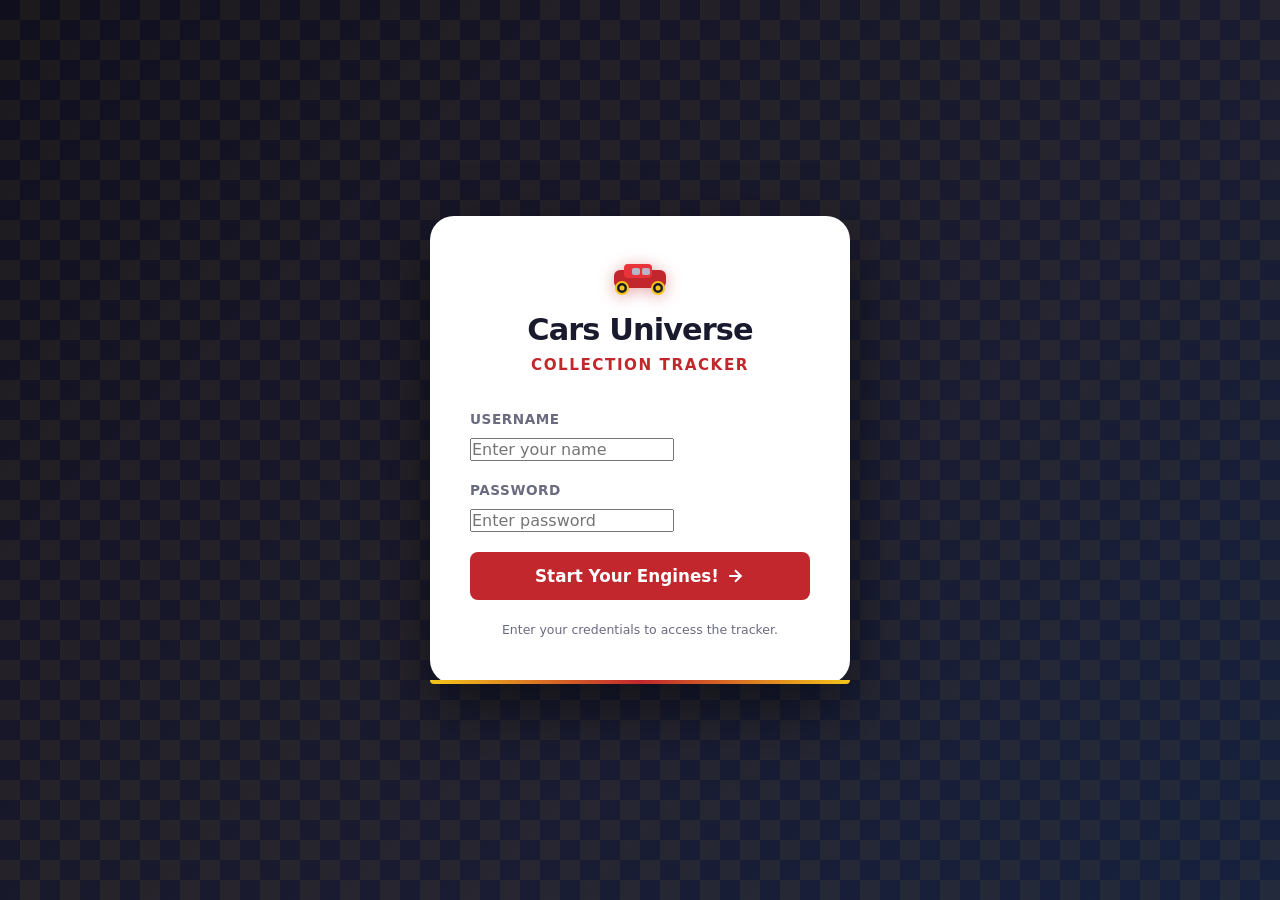
<file: index.html>
<!DOCTYPE html>
<html lang="en">
<head>
  <meta charset="UTF-8" />
  <meta name="viewport" content="width=device-width, initial-scale=1.0" />
  <title>Cars Universe Tracker</title>
  <link rel="icon" type="image/svg+xml" href="favicon.svg" />
  <link rel="stylesheet" href="css/styles.css" />
</head>
<body class="login-page">
  <div class="login-bg">
    <div class="checkerboard"></div>
  </div>

  <main class="login-container">
    <div class="login-card">
      <div class="login-logo">
        <svg width="60" height="36" viewBox="0 0 60 36" fill="none" xmlns="http://www.w3.org/2000/svg">
          <rect x="4" y="10" width="52" height="18" rx="6" fill="#c1272d"/>
          <rect x="14" y="4" width="28" height="14" rx="4" fill="#e8333a"/>
          <circle cx="12" cy="28" r="6" fill="#1a1a2e" stroke="#f5c518" stroke-width="2"/>
          <circle cx="48" cy="28" r="6" fill="#1a1a2e" stroke="#f5c518" stroke-width="2"/>
          <circle cx="12" cy="28" r="2.5" fill="#f5c518"/>
          <circle cx="48" cy="28" r="2.5" fill="#f5c518"/>
          <rect x="22" y="8" width="8" height="7" rx="2" fill="#a8d8ea" opacity="0.8"/>
          <rect x="32" y="8" width="8" height="7" rx="2" fill="#a8d8ea" opacity="0.8"/>
        </svg>
      </div>
      <h1 class="login-title">Cars Universe</h1>
      <p class="login-subtitle">Collection Tracker</p>

      <form class="login-form" id="loginForm">
        <div class="form-group">
          <label for="username">Username</label>
          <input type="text" id="username" name="username" placeholder="Enter your name" autocomplete="username" required />
        </div>
        <div class="form-group">
          <label for="password">Password</label>
          <input type="password" id="password" name="password" placeholder="Enter password" autocomplete="current-password" required />
        </div>
        <div class="login-error" id="loginError" hidden>Please enter a username and password.</div>
        <button type="submit" class="btn btn-primary btn-full btn-lg">
          <span>Start Your Engines!</span>
          <svg width="20" height="20" viewBox="0 0 24 24" fill="none" stroke="currentColor" stroke-width="2.5">
            <path d="M5 12h14M12 5l7 7-7 7"/>
          </svg>
        </button>
      </form>

      <p class="login-hint">Enter your credentials to access the tracker.</p>
    </div>
  </main>

  <script src="js/auth.js" type="module"></script>
</body>
</html>
</file>
<file: css/styles.css>
/* ============================================================
   CSS CUSTOM PROPERTIES
   ============================================================ */
:root {
  --color-primary: #c1272d;
  --color-primary-dark: #8b1a1a;
  --color-primary-light: #e8333a;
  --color-secondary: #1a1a2e;
  --color-secondary-mid: #2d2d44;
  --color-accent: #f5c518;
  --color-accent-dark: #d4a80a;
  --color-surface: #ffffff;
  --color-surface-alt: #f7f7f9;
  --color-border: #e2e2e8;
  --color-text: #1a1a2e;
  --color-text-muted: #6b6b80;
  --color-text-light: #f0f0f5;
  --color-success: #27ae60;
  --color-success-bg: #eafaf1;
  --color-danger: #e74c3c;
  --color-danger-bg: #fdf2f2;

  --font-base: 'Segoe UI', system-ui, -apple-system, sans-serif;
  --radius-sm: 4px;
  --radius-md: 8px;
  --radius-lg: 16px;
  --radius-xl: 24px;
  --shadow-sm: 0 1px 3px rgba(0,0,0,0.12);
  --shadow-md: 0 4px 12px rgba(0,0,0,0.15);
  --shadow-lg: 0 8px 24px rgba(0,0,0,0.18);
  --shadow-hover: 0 6px 20px rgba(193,39,45,0.25);
  --transition: 0.2s ease;
  --navbar-h: 64px;
}

/* ============================================================
   RESET & BASE
   ============================================================ */
*, *::before, *::after { box-sizing: border-box; margin: 0; padding: 0; }

html { scroll-behavior: smooth; }

body {
  font-family: var(--font-base);
  color: var(--color-text);
  background: var(--color-surface-alt);
  min-height: 100vh;
  line-height: 1.6;
  -webkit-font-smoothing: antialiased;
}

a { color: var(--color-primary); text-decoration: none; }
a:hover { text-decoration: underline; }

img { max-width: 100%; display: block; }

ul, ol { list-style: none; }

button { cursor: pointer; font-family: var(--font-base); }

input, textarea, select {
  font-family: var(--font-base);
  font-size: 1rem;
}

/* ============================================================
   TYPOGRAPHY
   ============================================================ */
h1 { font-size: clamp(1.6rem, 4vw, 2.2rem); font-weight: 800; line-height: 1.2; }
h2 { font-size: clamp(1.3rem, 3vw, 1.7rem); font-weight: 700; line-height: 1.3; }
h3 { font-size: 1.1rem; font-weight: 600; }
h4 { font-size: 0.95rem; font-weight: 600; }

/* ============================================================
   BUTTONS
   ============================================================ */
.btn {
  display: inline-flex;
  align-items: center;
  gap: 6px;
  padding: 8px 18px;
  border: none;
  border-radius: var(--radius-md);
  font-size: 0.9rem;
  font-weight: 600;
  transition: background var(--transition), transform var(--transition), box-shadow var(--transition);
  white-space: nowrap;
}
.btn:hover { transform: translateY(-1px); }
.btn:active { transform: translateY(0); }

.btn-primary {
  background: var(--color-primary);
  color: #fff;
}
.btn-primary:hover { background: var(--color-primary-dark); box-shadow: var(--shadow-hover); }

.btn-secondary {
  background: var(--color-secondary);
  color: var(--color-text-light);
}
.btn-secondary:hover { background: var(--color-secondary-mid); }

.btn-accent {
  background: var(--color-accent);
  color: var(--color-secondary);
}
.btn-accent:hover { background: var(--color-accent-dark); }

.btn-ghost {
  background: transparent;
  color: var(--color-primary);
  border: 1.5px solid var(--color-primary);
}
.btn-ghost:hover { background: var(--color-primary); color: #fff; }

.btn-danger {
  background: var(--color-danger);
  color: #fff;
}
.btn-danger:hover { background: #c0392b; }

.btn-sm { padding: 5px 12px; font-size: 0.8rem; }
.btn-lg { padding: 14px 28px; font-size: 1.05rem; }
.btn-full { width: 100%; justify-content: center; }

.btn-icon {
  width: 32px; height: 32px;
  padding: 0;
  border-radius: 50%;
  display: inline-flex;
  align-items: center;
  justify-content: center;
  font-size: 1rem;
  font-weight: 700;
  border: none;
  transition: background var(--transition), transform var(--transition);
}
.btn-icon:hover { transform: scale(1.1); }
.btn-icon-add { background: var(--color-success); color: #fff; }
.btn-icon-add:hover { background: #219a52; }
.btn-icon-sub { background: var(--color-danger); color: #fff; }
.btn-icon-sub:hover { background: #c0392b; }

/* ============================================================
   FORM CONTROLS
   ============================================================ */
.form-group { margin-bottom: 18px; }
.form-group label {
  display: block;
  font-size: 0.85rem;
  font-weight: 600;
  color: var(--color-text-muted);
  margin-bottom: 6px;
  text-transform: uppercase;
  letter-spacing: 0.04em;
}
.form-control {
  width: 100%;
  padding: 10px 14px;
  border: 1.5px solid var(--color-border);
  border-radius: var(--radius-md);
  font-size: 0.95rem;
  color: var(--color-text);
  background: var(--color-surface);
  transition: border-color var(--transition), box-shadow var(--transition);
  outline: none;
}
.form-control:focus {
  border-color: var(--color-primary);
  box-shadow: 0 0 0 3px rgba(193,39,45,0.12);
}
textarea.form-control { resize: vertical; min-height: 100px; }
.form-control::placeholder { color: #aaa; }

.form-hint {
  font-size: 0.78rem;
  color: var(--color-text-muted);
  margin-top: 4px;
}

.checkbox-group { display: flex; flex-wrap: wrap; gap: 10px; }
.checkbox-label {
  display: flex;
  align-items: center;
  gap: 6px;
  font-size: 0.9rem;
  font-weight: 500;
  cursor: pointer;
  padding: 6px 14px;
  border: 1.5px solid var(--color-border);
  border-radius: 20px;
  transition: all var(--transition);
}
.checkbox-label:has(input:checked) {
  background: var(--color-primary);
  color: #fff;
  border-color: var(--color-primary);
}
.checkbox-label input { display: none; }

.color-input-row {
  display: flex;
  align-items: center;
  gap: 12px;
}
input[type="color"] {
  width: 48px; height: 40px;
  border: 1.5px solid var(--color-border);
  border-radius: var(--radius-md);
  padding: 2px;
  cursor: pointer;
  background: var(--color-surface);
}

/* ============================================================
   LOGIN PAGE
   ============================================================ */
.login-page { background: var(--color-secondary); overflow: hidden; }

.login-bg {
  position: fixed;
  inset: 0;
  background: linear-gradient(135deg, #0f0f1e 0%, #1a1a2e 50%, #16213e 100%);
  z-index: 0;
}

.checkerboard {
  position: absolute;
  inset: 0;
  background-image:
    repeating-conic-gradient(rgba(245,197,24,0.06) 0% 25%, transparent 0% 50%);
  background-size: 40px 40px;
  animation: slideCheck 20s linear infinite;
}

@keyframes slideCheck {
  from { background-position: 0 0; }
  to   { background-position: 80px 80px; }
}

.login-container {
  position: relative;
  z-index: 1;
  min-height: 100vh;
  display: flex;
  align-items: center;
  justify-content: center;
  padding: 20px;
}

.login-card {
  background: var(--color-surface);
  border-radius: var(--radius-xl);
  padding: 44px 40px;
  width: 100%;
  max-width: 420px;
  box-shadow: 0 24px 64px rgba(0,0,0,0.5);
  text-align: center;
  animation: fadeUp 0.5s ease;
}

@keyframes fadeUp {
  from { opacity: 0; transform: translateY(24px); }
  to   { opacity: 1; transform: translateY(0); }
}

.login-logo {
  display: flex;
  justify-content: center;
  margin-bottom: 16px;
}
.login-logo svg { filter: drop-shadow(0 2px 8px rgba(193,39,45,0.4)); }

.login-title {
  color: var(--color-secondary);
  font-size: 1.9rem;
  letter-spacing: -0.03em;
  margin-bottom: 4px;
}

.login-subtitle {
  color: var(--color-primary);
  font-size: 0.95rem;
  font-weight: 700;
  text-transform: uppercase;
  letter-spacing: 0.1em;
  margin-bottom: 32px;
}

.login-form { text-align: left; }

.login-form .form-group label {
  color: var(--color-text-muted);
}

.login-error {
  background: var(--color-danger-bg);
  color: var(--color-danger);
  border-radius: var(--radius-md);
  padding: 10px 14px;
  font-size: 0.87rem;
  font-weight: 500;
  margin-bottom: 14px;
}

.login-hint {
  margin-top: 20px;
  font-size: 0.78rem;
  color: var(--color-text-muted);
}

/* Speed line accent under login card */
.login-card::after {
  content: '';
  display: block;
  height: 4px;
  background: linear-gradient(90deg, var(--color-accent), var(--color-primary), var(--color-accent));
  border-radius: 0 0 var(--radius-xl) var(--radius-xl);
  position: absolute;
  bottom: 0; left: 0; right: 0;
}
.login-card { position: relative; }

/* ============================================================
   NAVBAR
   ============================================================ */
.navbar {
  position: fixed;
  top: 0; left: 0; right: 0;
  height: var(--navbar-h);
  background: var(--color-secondary);
  border-bottom: 3px solid var(--color-accent);
  display: flex;
  align-items: center;
  padding: 0 24px;
  z-index: 100;
  gap: 24px;
}

.navbar-brand {
  display: flex;
  align-items: center;
  gap: 10px;
  color: var(--color-text-light);
  font-size: 1.05rem;
  font-weight: 800;
  letter-spacing: -0.02em;
  white-space: nowrap;
  text-decoration: none;
}
.navbar-brand:hover { text-decoration: none; color: var(--color-accent); }
.navbar-brand svg { flex-shrink: 0; }

.navbar-nav {
  display: flex;
  align-items: center;
  gap: 4px;
  flex: 1;
}

.nav-link {
  padding: 6px 14px;
  border-radius: var(--radius-md);
  color: rgba(240,240,245,0.7);
  font-size: 0.88rem;
  font-weight: 600;
  transition: all var(--transition);
  text-decoration: none;
  white-space: nowrap;
}
.nav-link:hover { color: var(--color-text-light); background: rgba(255,255,255,0.08); text-decoration: none; }
.nav-link.active { color: var(--color-accent); background: rgba(245,197,24,0.12); }

.navbar-actions {
  display: flex;
  align-items: center;
  gap: 8px;
  margin-left: auto;
}

.navbar-user {
  color: rgba(240,240,245,0.6);
  font-size: 0.82rem;
  font-weight: 500;
}

.hamburger {
  display: none;
  background: none;
  border: none;
  color: var(--color-text-light);
  padding: 8px;
  border-radius: var(--radius-sm);
  margin-left: auto;
}

/* ============================================================
   APP LAYOUT
   ============================================================ */
.app-body {
  padding-top: var(--navbar-h);
  min-height: 100vh;
  background: url('https://mfiles.alphacoders.com/101/thumb-350-1013663.png') center/cover no-repeat fixed;
  background-color: var(--color-secondary);
}
.app-body::before {
  content: '';
  position: fixed;
  inset: 0;
  top: var(--navbar-h);
  background: linear-gradient(
    180deg,
    rgba(26, 26, 46, 0.62) 0%,
    rgba(26, 26, 46, 0.80) 100%
  );
  pointer-events: none;
  z-index: 0;
}
.app-body > * {
  position: relative;
  z-index: 1;
}

.page {
  max-width: 1200px;
  margin: 0 auto;
  padding: 32px 24px;
}

.page-header {
  margin-bottom: 28px;
}
.page-header h2 {
  color: var(--color-text-light);
}
.page-header p {
  color: rgba(240,240,245,0.7);
  margin-top: 4px;
  font-size: 0.95rem;
}

/* ============================================================
   SECTION DIVIDER / STRIPE
   ============================================================ */
.stripe-header {
  background: rgba(26, 26, 46, 0.6);
  backdrop-filter: blur(8px);
  -webkit-backdrop-filter: blur(8px);
  color: var(--color-text-light);
  padding: 28px 24px;
  border-radius: var(--radius-lg);
  margin-bottom: 28px;
  position: relative;
  overflow: hidden;
  border: 1px solid rgba(245, 197, 24, 0.15);
}
.stripe-header::before {
  content: '';
  position: absolute;
  top: 0; bottom: 0; left: -10px;
  width: 200%;
  background: repeating-linear-gradient(
    -45deg,
    transparent 0px, transparent 10px,
    rgba(245,197,24,0.05) 10px, rgba(245,197,24,0.05) 20px
  );
}
.stripe-header h2 { position: relative; z-index: 1; }
.stripe-header p { position: relative; z-index: 1; color: rgba(240,240,245,0.7); margin-top: 4px; font-size: 0.9rem; }

/* ============================================================
   DASHBOARD
   ============================================================ */
.stats-grid {
  display: grid;
  grid-template-columns: repeat(auto-fit, minmax(160px, 1fr));
  gap: 16px;
  margin-bottom: 32px;
}

.stat-card {
  background: rgba(255, 255, 255, 0.92);
  backdrop-filter: blur(6px);
  -webkit-backdrop-filter: blur(6px);
  border-radius: var(--radius-lg);
  padding: 24px 20px;
  text-align: center;
  box-shadow: var(--shadow-sm);
  border: 1.5px solid rgba(255, 255, 255, 0.3);
  transition: transform var(--transition), box-shadow var(--transition);
}
.stat-card:hover { transform: translateY(-2px); box-shadow: var(--shadow-md); }
.stat-card-value {
  font-size: 2.2rem;
  font-weight: 800;
  color: var(--color-primary);
  line-height: 1;
  margin-bottom: 6px;
}
.stat-card-label {
  font-size: 0.8rem;
  font-weight: 600;
  color: var(--color-text-muted);
  text-transform: uppercase;
  letter-spacing: 0.06em;
}

.progress-section {
  background: rgba(255, 255, 255, 0.92);
  backdrop-filter: blur(6px);
  -webkit-backdrop-filter: blur(6px);
  border-radius: var(--radius-lg);
  padding: 24px;
  box-shadow: var(--shadow-sm);
  border: 1.5px solid rgba(255, 255, 255, 0.3);
  margin-bottom: 32px;
}
.progress-label {
  display: flex;
  justify-content: space-between;
  font-size: 0.88rem;
  font-weight: 600;
  color: var(--color-text-muted);
  margin-bottom: 10px;
}
.progress-bar-bg {
  background: var(--color-border);
  border-radius: 99px;
  height: 12px;
  overflow: hidden;
}
.progress-bar-fill {
  height: 100%;
  background: linear-gradient(90deg, var(--color-primary), var(--color-accent));
  border-radius: 99px;
  transition: width 0.6s ease;
}

.quick-links {
  display: flex;
  gap: 12px;
  flex-wrap: wrap;
}
.compress-status {
  margin-top: 16px;
  padding: 12px 16px;
  background: rgba(26, 26, 46, 0.6);
  border-radius: var(--radius-md);
  color: var(--color-text-light);
  font-size: 0.82rem;
  word-break: break-all;
}

/* ============================================================
   SEARCH BAR
   ============================================================ */
.search-bar-row {
  display: flex;
  gap: 12px;
  align-items: flex-start;
  flex-wrap: wrap;
  margin-bottom: 24px;
}

.search-input-wrap {
  position: relative;
  flex: 1;
  min-width: 220px;
}
.search-input-wrap svg {
  position: absolute;
  left: 12px;
  top: 50%;
  transform: translateY(-50%);
  color: rgba(240,240,245,0.5);
  pointer-events: none;
}
.search-input {
  width: 100%;
  padding: 10px 14px 10px 40px;
  border: 1.5px solid rgba(255,255,255,0.2);
  border-radius: var(--radius-md);
  font-size: 0.95rem;
  background: rgba(26, 26, 46, 0.6);
  backdrop-filter: blur(6px);
  -webkit-backdrop-filter: blur(6px);
  transition: border-color var(--transition), box-shadow var(--transition);
  outline: none;
  color: var(--color-text-light);
}
.search-input:focus {
  border-color: var(--color-primary);
  box-shadow: 0 0 0 3px rgba(193,39,45,0.1);
}
.search-input::placeholder { color: #aaa; }

.filter-chips {
  display: flex;
  gap: 6px;
  flex-wrap: wrap;
  align-items: center;
}
.filter-chip {
  padding: 6px 14px;
  border-radius: 20px;
  border: 1.5px solid rgba(255,255,255,0.25);
  color: var(--color-text-light);
  background: var(--color-surface);
  font-size: 0.82rem;
  font-weight: 600;
  color: var(--color-text-muted);
  cursor: pointer;
  transition: all var(--transition);
}
.filter-chip:hover { border-color: var(--color-primary); color: var(--color-primary); }
.filter-chip.active { background: var(--color-primary); color: #fff; border-color: var(--color-primary); }

.results-count {
  font-size: 0.83rem;
  color: rgba(240,240,245,0.6);
  font-weight: 500;
  margin-bottom: 16px;
}

/* ============================================================
   CAR CARDS GRID
   ============================================================ */
.cars-grid {
  display: grid;
  grid-template-columns: repeat(auto-fill, minmax(130px, 1fr));
  gap: 10px;
}

.car-card {
  background: var(--color-surface);
  border-radius: var(--radius-lg);
  border: 1.5px solid var(--color-border);
  overflow: hidden;
  box-shadow: var(--shadow-sm);
  transition: transform var(--transition), box-shadow var(--transition);
  display: flex;
  flex-direction: column;
}
.car-card:hover {
  transform: translateY(-4px);
  box-shadow: var(--shadow-hover);
}

.car-card-image {
  position: relative;
  background: var(--color-surface-alt);
  height: 90px;
  display: flex;
  align-items: center;
  justify-content: center;
  cursor: pointer;
  overflow: hidden;
}
.car-card-image img {
  width: 100%;
  height: 100%;
  object-fit: contain;
  padding: 6px;
  transition: transform var(--transition);
}
.car-card-image:hover img { transform: scale(1.05); }

.car-card-number {
  position: absolute;
  top: 6px;
  left: 6px;
  background: var(--color-secondary);
  color: var(--color-accent);
  font-size: 0.62rem;
  font-weight: 800;
  padding: 2px 6px;
  border-radius: 12px;
  letter-spacing: 0.04em;
}

.car-card-body {
  padding: 10px 10px 6px;
  flex: 1;
  cursor: pointer;
}
.car-card-name {
  font-size: 0.82rem;
  font-weight: 700;
  color: var(--color-text);
  margin-bottom: 2px;
  line-height: 1.25;
}
.car-card-sponsor {
  font-size: 0.68rem;
  color: var(--color-text-muted);
  margin-bottom: 6px;
}

.movie-tags {
  display: flex;
  flex-wrap: wrap;
  gap: 4px;
  margin-top: 4px;
}
.movie-tag {
  padding: 1px 6px;
  border-radius: 10px;
  font-size: 0.6rem;
  font-weight: 700;
  letter-spacing: 0.03em;
}
.movie-tag-1 { background: #fff0e6; color: #c45c00; }
.movie-tag-2 { background: #e6f0ff; color: #0055c4; }
.movie-tag-3 { background: #f0ffe6; color: #2a8000; }
.movie-tag-4 { background: #fff0e6; color: #c45500; }

.car-card-tracker {
  padding: 5px 8px 6px;
  border-top: 1px solid var(--color-border);
  display: flex;
  align-items: center;
  gap: 8px;
}
.tracker-inline {
  font-size: 0.68rem;
  font-weight: 700;
  color: var(--color-text-muted);
  text-transform: uppercase;
  letter-spacing: 0.03em;
}
.tracker-inline.has-items { color: var(--color-primary); font-weight: 800; }

/* CSS car silhouette fallback */
.car-silhouette {
  width: 120px;
  height: 64px;
  position: relative;
}
.car-silhouette .car-body {
  position: absolute;
  top: 8px;
  left: 0;
  right: 0;
  height: 36px;
  border-radius: 8px 8px 4px 4px;
  background: var(--car-color, #c1272d);
}
.car-silhouette .car-cabin {
  position: absolute;
  top: 0;
  left: 22px;
  right: 22px;
  height: 22px;
  border-radius: 6px 6px 0 0;
  background: color-mix(in srgb, var(--car-color, #c1272d) 80%, #000);
}
.car-silhouette .car-window {
  position: absolute;
  top: 3px;
  left: 26px;
  right: 26px;
  height: 14px;
  border-radius: 4px 4px 0 0;
  background: rgba(168,216,234,0.7);
}
.car-silhouette .car-wheel {
  position: absolute;
  bottom: 0;
  width: 26px;
  height: 26px;
  border-radius: 50%;
  background: var(--color-secondary);
  border: 3px solid var(--color-accent);
  display: flex;
  align-items: center;
  justify-content: center;
}
.car-silhouette .car-wheel::after {
  content: '';
  width: 8px;
  height: 8px;
  border-radius: 50%;
  background: var(--color-accent);
}
.car-silhouette .wheel-front { right: 10px; }
.car-silhouette .wheel-rear  { left: 10px; }
.car-silhouette .car-number {
  position: absolute;
  top: 14px;
  left: 50%;
  transform: translateX(-50%);
  color: #fff;
  font-size: 0.75rem;
  font-weight: 900;
  text-shadow: 0 1px 2px rgba(0,0,0,0.5);
  white-space: nowrap;
}

/* ============================================================
   BIO PAGE
   ============================================================ */
.bio-page { max-width: 900px; margin: 0 auto; padding: 32px 24px; }

.bio-header {
  display: grid;
  grid-template-columns: 260px 1fr;
  gap: 32px;
  margin-bottom: 36px;
  align-items: start;
}

.bio-image-wrap {
  background: var(--color-surface);
  border-radius: var(--radius-lg);
  border: 1.5px solid var(--color-border);
  overflow: hidden;
  aspect-ratio: 4/3;
  display: flex;
  align-items: center;
  justify-content: center;
  box-shadow: var(--shadow-md);
}
.bio-image-wrap img {
  width: 100%;
  height: 100%;
  object-fit: contain;
  padding: 12px;
}

.bio-meta {}
.bio-number-badge {
  display: inline-block;
  background: var(--color-secondary);
  color: var(--color-accent);
  font-size: 0.75rem;
  font-weight: 800;
  padding: 4px 12px;
  border-radius: 12px;
  letter-spacing: 0.06em;
  margin-bottom: 10px;
}
.bio-name {
  font-size: clamp(1.5rem, 4vw, 2rem);
  font-weight: 800;
  color: var(--color-text-light);
  margin-bottom: 4px;
}
.bio-sponsor {
  color: var(--color-text-muted);
  font-size: 0.95rem;
  margin-bottom: 14px;
}
.bio-movies { margin-bottom: 20px; }
.bio-movies-select {
  display: flex;
  gap: 6px;
  flex-wrap: wrap;
  margin-bottom: 20px;
}
.movie-chip {
  padding: 4px 10px;
  border-radius: 99px;
  font-size: 0.7rem;
  font-weight: 700;
  cursor: pointer;
  border: 1.5px solid transparent;
  opacity: 0.4;
  transition: all var(--transition);
}
.movie-chip.active { opacity: 1; }
.movie-chip:not(.active):hover { opacity: 0.7; }

.bio-tracker-box {
  background: var(--color-surface-alt);
  border: 1.5px solid var(--color-border);
  border-radius: var(--radius-lg);
  padding: 20px;
  margin-bottom: 16px;
}
.bio-tracker-box h4 {
  font-size: 0.8rem;
  text-transform: uppercase;
  letter-spacing: 0.06em;
  color: var(--color-text-muted);
  margin-bottom: 14px;
}
.bio-tracker-row {
  display: flex;
  align-items: center;
  justify-content: space-between;
  margin-bottom: 10px;
}
.bio-tracker-row:last-child { margin-bottom: 0; }
.bio-tracker-label {
  font-size: 0.9rem;
  font-weight: 700;
}
.bio-tracker-controls {
  display: flex;
  align-items: center;
  gap: 12px;
}
.bio-tracker-count {
  font-size: 1.3rem;
  font-weight: 800;
  min-width: 36px;
  text-align: center;
  color: var(--color-primary);
}

.bio-edit-btn {
  width: 100%;
}

.bio-section {
  background: var(--color-surface);
  border-radius: var(--radius-lg);
  border: 1.5px solid var(--color-border);
  padding: 24px;
  margin-bottom: 20px;
}
.bio-section h3 {
  font-size: 0.8rem;
  text-transform: uppercase;
  letter-spacing: 0.08em;
  color: var(--color-primary);
  margin-bottom: 14px;
  padding-bottom: 10px;
  border-bottom: 1px solid var(--color-border);
}
.bio-text { color: var(--color-text); line-height: 1.75; }

.friends-list {
  display: flex;
  flex-wrap: wrap;
  gap: 8px;
}
.friend-chip {
  background: var(--color-surface-alt);
  border: 1.5px solid var(--color-border);
  border-radius: 20px;
  padding: 5px 14px;
  font-size: 0.85rem;
  font-weight: 600;
  color: var(--color-text);
  cursor: pointer;
  transition: all var(--transition);
  text-decoration: none;
}
.friend-chip:hover { background: var(--color-primary); color: #fff; border-color: var(--color-primary); text-decoration: none; }

.quotes-list { display: flex; flex-direction: column; gap: 12px; }
.quote-item {
  background: var(--color-surface-alt);
  border-left: 3px solid var(--color-accent);
  padding: 12px 16px;
  border-radius: 0 var(--radius-md) var(--radius-md) 0;
  font-style: italic;
  color: var(--color-text);
  line-height: 1.65;
}
.quote-item::before { content: '\201C'; }
.quote-item::after  { content: '\201D'; }

/* ============================================================
   COLLECTION PAGE
   ============================================================ */
.collection-controls {
  display: flex;
  gap: 10px;
  align-items: center;
  flex-wrap: wrap;
  margin-bottom: 20px;
}

.collection-grid-wrap {
  box-shadow: var(--shadow-sm);
}
.collection-grid {
  display: grid;
  grid-template-columns: repeat(3, 1fr);
  gap: 10px;
}
.collection-card {
  display: flex;
  align-items: center;
  gap: 10px;
  padding: 10px 12px;
  background: var(--color-surface);
  border-radius: var(--radius-md);
  border: 1.5px solid var(--color-border);
  cursor: pointer;
  transition: background var(--transition), transform var(--transition);
}
.collection-card:hover { background: var(--color-surface-alt); transform: translateY(-1px); }
.collection-card.owned { background: rgba(27, 94, 32, 0.6); border-color: #2e7d32; color: #fff; }
.collection-card.owned:hover { background: rgba(36, 90, 39, 0.7); }
.collection-card.owned .collection-card-name { color: #fff; }
.collection-card.owned .collection-card-sub { color: rgba(255,255,255,0.7); }
.collection-card-thumb { flex-shrink: 0; }
.thumb-img {
  width: 44px;
  height: 33px;
  object-fit: contain;
  border-radius: var(--radius-sm);
  background: var(--color-surface-alt);
}
.collection-card-info { flex: 1; min-width: 0; }
.collection-card-name {
  font-size: 0.82rem;
  font-weight: 700;
  color: var(--color-text);
  white-space: nowrap;
  overflow: hidden;
  text-overflow: ellipsis;
}
.collection-card-sub {
  font-size: 0.7rem;
  color: var(--color-text-muted);
  white-space: nowrap;
  overflow: hidden;
  text-overflow: ellipsis;
}
.collection-card-counts {
  display: flex;
  gap: 4px;
  flex-shrink: 0;
}
.count-badge {
  display: inline-block;
  min-width: 24px;
  text-align: center;
  background: var(--color-surface-alt);
  border: 1px solid var(--color-border);
  border-radius: 12px;
  padding: 2px 6px;
  font-size: 0.72rem;
  font-weight: 700;
}
.count-badge.has-items {
  background: var(--color-primary);
  color: #fff;
  border-color: var(--color-primary);
}

.collection-footer {
  background: var(--color-secondary);
  color: var(--color-text-light);
  padding: 12px 10px;
  display: flex;
  gap: 16px;
  font-size: 0.8rem;
  font-weight: 600;
  flex-wrap: wrap;
}
.collection-footer span { color: var(--color-accent); }

/* ============================================================
   ADD / EDIT FORM PAGE
   ============================================================ */
.form-page { max-width: 700px; margin: 0 auto; padding: 32px 24px; }

.image-upload-area {
  border: 2px dashed var(--color-border);
  border-radius: var(--radius-lg);
  padding: 24px;
  text-align: center;
  cursor: pointer;
  transition: all var(--transition);
  position: relative;
  overflow: hidden;
}
.image-upload-area:hover { border-color: var(--color-primary); background: rgba(193,39,45,0.03); }
.image-upload-area.drag-over { border-color: var(--color-primary); background: rgba(193,39,45,0.06); }
.image-upload-area input[type="file"] {
  position: absolute;
  inset: 0;
  opacity: 0;
  cursor: pointer;
  width: 100%;
  height: 100%;
}
.upload-preview {
  max-height: 160px;
  object-fit: contain;
  border-radius: var(--radius-md);
  margin: 0 auto 12px;
  display: block;
}
.upload-icon { color: var(--color-text-muted); margin-bottom: 8px; }
.upload-text { font-size: 0.9rem; color: var(--color-text-muted); font-weight: 500; }
.upload-text strong { color: var(--color-primary); }

.form-actions {
  display: flex;
  gap: 12px;
  justify-content: flex-end;
  margin-top: 28px;
  padding-top: 20px;
  border-top: 1.5px solid var(--color-border);
}

/* ============================================================
   EMPTY STATE
   ============================================================ */
.empty-state {
  text-align: center;
  padding: 60px 24px;
  color: rgba(240,240,245,0.6);
}
.empty-state svg { color: rgba(240,240,245,0.3); margin: 0 auto 16px; display: block; }
.empty-state h3 { font-size: 1.1rem; color: var(--color-text-light); margin-bottom: 6px; }
.empty-state p { font-size: 0.9rem; }

/* ============================================================
   BADGE / PILL
   ============================================================ */
.badge {
  display: inline-block;
  padding: 3px 10px;
  border-radius: 12px;
  font-size: 0.72rem;
  font-weight: 700;
  letter-spacing: 0.04em;
}
.badge-custom { background: #f0e6ff; color: #7b00c4; }

/* ============================================================
   MOBILE MENU OVERLAY
   ============================================================ */
.mobile-menu {
  display: none;
  position: fixed;
  inset: var(--navbar-h) 0 0 0;
  background: var(--color-secondary);
  z-index: 99;
  padding: 20px;
  flex-direction: column;
  gap: 4px;
  animation: slideDown 0.2s ease;
}
.mobile-menu.open { display: flex; }
@keyframes slideDown {
  from { opacity: 0; transform: translateY(-10px); }
  to   { opacity: 1; transform: translateY(0); }
}
.mobile-menu .nav-link {
  font-size: 1.05rem;
  padding: 12px 16px;
  border-radius: var(--radius-md);
  display: block;
}
.mobile-menu .navbar-user {
  margin-top: 12px;
  padding-top: 16px;
  border-top: 1px solid rgba(255,255,255,0.1);
  font-size: 0.85rem;
}

/* ============================================================
   RESPONSIVE
   ============================================================ */
@media (max-width: 768px) {
  .navbar-nav { display: none; }
  .navbar-actions { display: none; }
  .hamburger { display: flex; align-items: center; justify-content: center; }

  .bio-header {
    grid-template-columns: 1fr;
  }
  .bio-image-wrap { max-width: 280px; }

  .collection-grid { grid-template-columns: repeat(2, 1fr); }
  .collection-card-sub { display: none; }

  .login-card { padding: 32px 24px; }
  .allcars-columns { columns: 1; }
}

@media (max-width: 480px) {
  .page { padding: 20px 12px; }
  .cars-grid { grid-template-columns: repeat(auto-fill, minmax(110px, 1fr)); gap: 8px; }
  .stripe-header { padding: 20px 16px; }
  .stats-grid { grid-template-columns: repeat(2, 1fr); }

  .collection-grid { grid-template-columns: 1fr; }
  .collection-card { padding: 8px 10px; }
  .collection-card-name { font-size: 0.78rem; }
  .count-badge { min-width: 20px; padding: 1px 5px; font-size: 0.68rem; }

  .collection-footer { padding: 10px 8px; gap: 10px; font-size: 0.75rem; }

  .collection-controls { font-size: 0.8rem; }
}

/* ============================================================
   UTILITIES
   ============================================================ */
.text-muted { color: rgba(240,240,245,0.6); }
.text-primary { color: var(--color-primary); }
.text-accent { color: var(--color-accent); }
.mt-1 { margin-top: 8px; }
.mt-2 { margin-top: 16px; }
.mt-3 { margin-top: 24px; }
.mb-1 { margin-bottom: 8px; }
.mb-2 { margin-bottom: 16px; }
.flex-between { display: flex; justify-content: space-between; align-items: center; }
.flex-gap { display: flex; gap: 12px; align-items: center; }
.hidden { display: none !important; }

/* ============================================================
   PHOTO GALLERY
   ============================================================ */
.gallery-grid {
  display: grid;
  grid-template-columns: repeat(auto-fill, minmax(120px, 1fr));
  gap: 8px;
  margin-bottom: 16px;
}
.gallery-item {
  position: relative;
  aspect-ratio: 1;
  border-radius: var(--radius-md);
  overflow: hidden;
  background: var(--color-surface-alt);
  cursor: pointer;
  border: 1.5px solid var(--color-border);
  transition: transform var(--transition), box-shadow var(--transition);
}
.gallery-item:hover {
  transform: scale(1.03);
  box-shadow: var(--shadow-md);
}
.gallery-item img {
  width: 100%;
  height: 100%;
  object-fit: cover;
  display: block;
}
.gallery-item-actions {
  position: absolute;
  top: 4px;
  right: 4px;
  display: none;
  flex-direction: column;
  gap: 4px;
}
.gallery-item:hover .gallery-item-actions { display: flex; }

.gallery-delete,
.gallery-set-profile {
  width: 28px;
  height: 28px;
  border-radius: 50%;
  color: #fff;
  border: none;
  font-size: 0.9rem;
  font-weight: 700;
  cursor: pointer;
  display: flex;
  align-items: center;
  justify-content: center;
  line-height: 1;
  box-shadow: 0 1px 4px rgba(0,0,0,0.3);
  transition: transform var(--transition);
}
.gallery-delete:hover,
.gallery-set-profile:hover { transform: scale(1.15); }

.gallery-delete { background: var(--color-danger); }
.gallery-set-profile { background: var(--color-accent); color: var(--color-secondary); }

.gallery-profile-badge {
  position: absolute;
  bottom: 4px;
  left: 4px;
  background: var(--color-accent);
  color: var(--color-secondary);
  font-size: 0.65rem;
  font-weight: 800;
  text-transform: uppercase;
  letter-spacing: 0.06em;
  padding: 2px 8px;
  border-radius: 10px;
  box-shadow: 0 1px 4px rgba(0,0,0,0.3);
}

.gallery-item.is-profile {
  outline: 3px solid var(--color-accent);
  outline-offset: -3px;
}

.gallery-actions {
  display: flex;
  gap: 10px;
  flex-wrap: wrap;
}

.gallery-empty {
  grid-column: 1 / -1;
  text-align: center;
  padding: 24px;
  color: var(--color-text-muted);
  font-size: 0.9rem;
}

/* Upload spinner overlay */
.upload-spinner {
  position: fixed;
  inset: 0;
  z-index: 300;
  background: rgba(0,0,0,0.5);
  display: flex;
  align-items: center;
  justify-content: center;
  flex-direction: column;
  gap: 16px;
  color: #fff;
  font-size: 1rem;
  font-weight: 600;
}
.upload-spinner .spinner {
  width: 40px;
  height: 40px;
  border: 4px solid rgba(255,255,255,0.3);
  border-top-color: var(--color-accent);
  border-radius: 50%;
  animation: spin 0.8s linear infinite;
}
@keyframes spin { to { transform: rotate(360deg); } }

/* ============================================================
   LIGHTBOX
   ============================================================ */
.lightbox {
  position: fixed;
  inset: 0;
  z-index: 200;
  background: rgba(0,0,0,0.92);
  display: flex;
  align-items: center;
  justify-content: center;
  animation: fadeIn 0.2s ease;
}
@keyframes fadeIn { from { opacity: 0; } to { opacity: 1; } }

.lightbox-img {
  max-width: 90vw;
  max-height: 85vh;
  object-fit: contain;
  border-radius: var(--radius-md);
  box-shadow: 0 8px 40px rgba(0,0,0,0.5);
  user-select: none;
}
.lightbox-close {
  position: absolute;
  top: 16px;
  right: 20px;
  background: none;
  border: none;
  color: #fff;
  font-size: 2rem;
  cursor: pointer;
  width: 48px;
  height: 48px;
  display: flex;
  align-items: center;
  justify-content: center;
  border-radius: 50%;
  transition: background var(--transition);
}
.lightbox-close:hover { background: rgba(255,255,255,0.15); }

.lightbox-prev,
.lightbox-next {
  position: absolute;
  top: 50%;
  transform: translateY(-50%);
  background: rgba(255,255,255,0.1);
  border: none;
  color: #fff;
  font-size: 1.5rem;
  cursor: pointer;
  width: 48px;
  height: 48px;
  border-radius: 50%;
  display: flex;
  align-items: center;
  justify-content: center;
  transition: background var(--transition);
}
.lightbox-prev { left: 16px; }
.lightbox-next { right: 16px; }
.lightbox-prev:hover,
.lightbox-next:hover { background: rgba(255,255,255,0.25); }

.lightbox-counter {
  position: absolute;
  bottom: 20px;
  left: 50%;
  transform: translateX(-50%);
  color: rgba(255,255,255,0.7);
  font-size: 0.85rem;
  font-weight: 600;
}

/* Camera button icon */
.camera-icon {
  display: inline-flex;
  vertical-align: middle;
  margin-right: 4px;
}

/* ============================================================
   ADD ITEM MODAL
   ============================================================ */
.modal-overlay {
  position: fixed;
  inset: 0;
  z-index: 250;
  background: rgba(0,0,0,0.5);
  display: flex;
  align-items: center;
  justify-content: center;
  padding: 20px;
  animation: fadeIn 0.15s ease;
}
@keyframes fadeIn {
  from { opacity: 0; }
  to   { opacity: 1; }
}
.modal-card {
  background: var(--color-surface);
  border-radius: var(--radius-xl);
  padding: 32px 28px;
  width: 100%;
  max-width: 420px;
  box-shadow: var(--shadow-lg);
  animation: fadeUp 0.2s ease;
}
.modal-card h3 {
  font-size: 1.15rem;
  font-weight: 700;
  color: var(--color-secondary);
  margin-bottom: 20px;
}
.modal-photo-row {
  display: flex;
  align-items: center;
  justify-content: space-between;
  gap: 12px;
  flex-wrap: wrap;
  margin-bottom: 12px;
}
.modal-photo-preview {
  display: flex;
  align-items: center;
  gap: 12px;
  margin-bottom: 12px;
}
.modal-photo-preview img {
  width: 80px;
  height: 60px;
  object-fit: cover;
  border-radius: var(--radius-md);
  border: 1.5px solid var(--color-border);
}

/* ============================================================
   TRACKED ITEMS LIST (My Cars section on bio)
   ============================================================ */
.tracked-items-grid {
  display: grid;
  grid-template-columns: repeat(auto-fill, minmax(100px, 1fr));
  gap: 10px;
}
.tracked-tile {
  position: relative;
  background: var(--color-surface-alt);
  border: 1.5px solid var(--color-border);
  border-radius: var(--radius-md);
  overflow: hidden;
  transition: transform var(--transition), box-shadow var(--transition);
}
.tracked-tile:hover { transform: translateY(-2px); box-shadow: var(--shadow-md); }

.tracked-tile-photo {
  width: 100%;
  aspect-ratio: 1;
  object-fit: cover;
  display: block;
}
.tracked-tile-no-photo {
  width: 100%;
  aspect-ratio: 1;
  display: flex;
  align-items: center;
  justify-content: center;
  background: var(--color-border);
  color: var(--color-text-muted);
}
.tracked-tile-info {
  padding: 6px 8px;
  border-top: 1px solid var(--color-border);
}
.tracked-tile-name {
  font-size: 0.7rem;
  font-weight: 600;
  color: var(--color-text);
  line-height: 1.25;
  overflow: hidden;
  text-overflow: ellipsis;
  white-space: nowrap;
}
.tracked-tile-type {
  font-size: 0.58rem;
  font-weight: 700;
  text-transform: uppercase;
  letter-spacing: 0.05em;
  color: var(--color-text-muted);
}
.tracked-tile-remove {
  position: absolute;
  top: 3px;
  right: 3px;
  width: 20px;
  height: 20px;
  border-radius: 50%;
  background: var(--color-danger);
  color: #fff;
  border: none;
  font-size: 0.72rem;
  font-weight: 700;
  cursor: pointer;
  display: none;
  align-items: center;
  justify-content: center;
  line-height: 1;
  box-shadow: 0 1px 3px rgba(0,0,0,0.3);
}
.tracked-tile:hover .tracked-tile-remove { display: flex; }

/* ============================================================
   STATUS TOGGLE (add item modal)
   ============================================================ */
.status-toggle {
  display: flex;
  gap: 8px;
}
.status-btn {
  flex: 1;
  padding: 8px 12px;
  border: 1.5px solid var(--color-border);
  border-radius: var(--radius-md);
  background: var(--color-surface);
  color: var(--color-text-muted);
  font-size: 0.85rem;
  font-weight: 600;
  cursor: pointer;
  transition: all var(--transition);
}
.status-btn.active[data-status="owned"] {
  background: var(--color-success-bg);
  border-color: var(--color-success);
  color: var(--color-success);
}
.status-btn.active[data-status="unpurchased"] {
  background: #fff8e1;
  border-color: var(--color-accent);
  color: var(--color-accent-dark);
}

/* ============================================================
   MODEL ROW (bio tracker)
   ============================================================ */
.model-group-header {
  display: flex;
  justify-content: space-between;
  align-items: center;
  font-size: 0.72rem;
  font-weight: 700;
  text-transform: uppercase;
  letter-spacing: 0.05em;
  color: rgba(240,240,245,0.5);
  margin-bottom: 8px;
}
.model-group-count {
  font-weight: 600;
  font-size: 0.7rem;
  color: var(--color-accent);
  text-transform: none;
  letter-spacing: 0;
}
.model-list {
  display: flex;
  flex-direction: column;
  gap: 6px;
}
.model-row {
  display: flex;
  align-items: center;
  gap: 10px;
  background: rgba(255,255,255,0.92);
  border-radius: var(--radius-md);
  padding: 8px 10px;
  border: 1px solid var(--color-border);
  position: relative;
}
.model-row-wish {
  background: rgba(255,248,225,0.9);
  border-color: var(--color-accent);
  opacity: 0.85;
}
.model-row-photo-wrap {
  position: relative;
  flex-shrink: 0;
  width: 44px;
  height: 36px;
}
.model-row-photo {
  width: 44px;
  height: 36px;
  object-fit: contain;
  border-radius: var(--radius-sm);
  background: var(--color-surface-alt);
  display: block;
}
.model-row-no-photo {
  width: 44px;
  height: 36px;
  background: var(--color-surface-alt);
  border-radius: var(--radius-sm);
  display: flex;
  align-items: center;
  justify-content: center;
  color: var(--color-text-muted);
}
.model-row-change-photo {
  position: absolute;
  inset: 0;
  width: 100%;
  height: 100%;
  background: rgba(0,0,0,0.45);
  border: none;
  border-radius: var(--radius-sm);
  color: #fff;
  font-size: 0.8rem;
  cursor: pointer;
  display: none;
  align-items: center;
  justify-content: center;
}
.model-row-photo-wrap:hover .model-row-change-photo { display: flex; }
.model-row-info {
  flex: 1;
  min-width: 0;
  display: flex;
  align-items: center;
  gap: 8px;
  flex-wrap: wrap;
}
.model-row-name {
  font-size: 0.82rem;
  font-weight: 600;
  color: var(--color-text);
}
.model-row-status {
  font-size: 0.65rem;
  font-weight: 700;
  border-radius: 99px;
  padding: 2px 8px;
  text-transform: uppercase;
  letter-spacing: 0.04em;
}
.status-owned { background: var(--color-success-bg); color: var(--color-success); }
.status-wish  { background: #fff8e1; color: var(--color-accent-dark); }
.model-row-actions {
  display: flex;
  gap: 6px;
  align-items: center;
  flex-shrink: 0;
}
.model-row-mark-owned {
  font-size: 0.68rem;
  font-weight: 700;
  padding: 3px 8px;
  border-radius: var(--radius-sm);
  border: 1.5px solid var(--color-success);
  background: var(--color-success-bg);
  color: var(--color-success);
  cursor: pointer;
  white-space: nowrap;
}
.model-row-mark-owned:hover { background: var(--color-success); color: #fff; }
.model-row-mark-wish {
  font-size: 0.68rem;
  font-weight: 700;
  padding: 3px 8px;
  border-radius: var(--radius-sm);
  border: 1.5px solid var(--color-accent);
  background: #fff8e1;
  color: var(--color-accent-dark);
  cursor: pointer;
  white-space: nowrap;
}
.model-row-mark-wish:hover { background: var(--color-accent); color: var(--color-secondary); }
.model-row-delete {
  width: 24px;
  height: 24px;
  border-radius: 50%;
  border: none;
  background: var(--color-danger-bg);
  color: var(--color-danger);
  font-size: 1rem;
  font-weight: 700;
  cursor: pointer;
  display: flex;
  align-items: center;
  justify-content: center;
  line-height: 1;
}
.model-row-delete:hover { background: var(--color-danger); color: #fff; }

/* Photo change popover */
.photo-popover {
  position: absolute;
  left: 50px;
  top: 0;
  background: var(--color-surface);
  border: 1.5px solid var(--color-border);
  border-radius: var(--radius-md);
  box-shadow: var(--shadow-md);
  padding: 6px;
  display: flex;
  flex-direction: column;
  gap: 4px;
  z-index: 100;
  min-width: 120px;
}
.photo-pop-btn {
  padding: 6px 10px;
  border: none;
  background: none;
  font-size: 0.82rem;
  font-weight: 600;
  color: var(--color-text);
  cursor: pointer;
  border-radius: var(--radius-sm);
  text-align: left;
}
.photo-pop-btn:hover { background: var(--color-surface-alt); }

/* ============================================================
   ALL CARS PAGE
   ============================================================ */
/* Character groups */
.allcars-columns {
  columns: 3;
  column-gap: 12px;
}
.allcars-group {
  margin-bottom: 8px;
  break-inside: avoid;
}
.allcars-group-header {
  display: flex;
  align-items: center;
  gap: 10px;
  margin-bottom: 10px;
  cursor: pointer;
  padding: 8px 12px;
  background: rgba(26, 26, 46, 0.5);
  border-radius: var(--radius-md);
  border: 1px solid rgba(255,255,255,0.1);
}
.allcars-group-header:hover {
  background: rgba(26, 26, 46, 0.7);
}
.allcars-group-img {
  width: 36px;
  height: 28px;
  object-fit: contain;
  border-radius: var(--radius-sm);
  background: rgba(255,255,255,0.1);
  flex-shrink: 0;
}
.allcars-group-img-empty {
  width: 36px;
  height: 28px;
  border-radius: var(--radius-sm);
  background: rgba(255,255,255,0.08);
  flex-shrink: 0;
}
.allcars-group-name {
  font-size: 0.9rem;
  font-weight: 700;
  color: var(--color-text-light);
  flex: 1;
}
.allcars-group-badge {
  font-size: 0.72rem;
  font-weight: 700;
  color: #fff;
  border-radius: 99px;
  min-width: 24px;
  height: 24px;
  display: inline-flex;
  align-items: center;
  justify-content: center;
  padding: 0 6px;
  box-sizing: border-box;
}
.allcars-group-badge.owned {
  background: #2e7d32;
  margin-left: auto;
}
.allcars-group-badge.wish {
  background: var(--color-primary);
}
.allcars-group-chevron {
  color: rgba(240,240,245,0.5);
  flex-shrink: 0;
  transition: transform 0.2s ease;
}
.allcars-group-header.collapsed .allcars-group-chevron {
  transform: rotate(-90deg);
}
.allcars-grid.collapsed {
  display: none;
}
.allcars-grid-small {
  grid-template-columns: repeat(auto-fill, minmax(70px, 1fr));
  gap: 6px;
}
.allcars-grid-small .allcars-tile-info {
  display: none;
}
.allcars-grid-small .allcars-tile-photo {
  aspect-ratio: 1;
  padding: 4px;
}
.allcars-grid-small .allcars-tile-no-photo {
  aspect-ratio: 1;
}
.allcars-tile-toggle {
  background: rgba(26, 26, 46, 0.5);
  border: 1px solid rgba(255,255,255,0.15);
  border-radius: var(--radius-sm);
  color: rgba(240,240,245,0.7);
  padding: 5px 7px;
  cursor: pointer;
  display: flex;
  align-items: center;
  transition: background 0.15s;
}
.allcars-tile-toggle:hover {
  background: rgba(26, 26, 46, 0.7);
  color: #fff;
}
.allcars-group-name:hover,
.allcars-group-img:hover {
  opacity: 0.7;
}

.allcars-grid {
  display: grid;
  grid-template-columns: repeat(auto-fill, minmax(160px, 1fr));
  gap: 12px;
}
.allcars-tile {
  background: rgba(255,255,255,0.93);
  border-radius: var(--radius-md);
  overflow: hidden;
  border: 9px solid #2e7d32;
  cursor: pointer;
  transition: transform var(--transition), box-shadow var(--transition);
}
.allcars-tile:hover { transform: translateY(-2px); box-shadow: var(--shadow-hover); }
.allcars-tile-wish {
  border-color: #c62828;
  opacity: 0.85;
}
.allcars-tile-photo {
  width: 100%;
  aspect-ratio: 4/3;
  object-fit: contain;
  background: var(--color-surface-alt);
  display: block;
  padding: 6px;
}
.allcars-tile-no-photo {
  width: 100%;
  aspect-ratio: 4/3;
  background: var(--color-surface-alt);
}
.allcars-tile-info {
  padding: 8px 10px;
  border-top: 1px solid var(--color-border);
}
.allcars-tile-name {
  font-size: 0.78rem;
  font-weight: 700;
  color: var(--color-text);
  white-space: nowrap;
  overflow: hidden;
  text-overflow: ellipsis;
  margin-bottom: 2px;
}
.allcars-tile-char {
  font-size: 0.65rem;
  font-weight: 600;
  color: var(--color-primary);
  white-space: nowrap;
  overflow: hidden;
  text-overflow: ellipsis;
  margin-bottom: 5px;
}
.allcars-tile-badges {
  display: flex;
  gap: 4px;
  flex-wrap: wrap;
}
.allcars-type-badge {
  font-size: 0.6rem;
  font-weight: 700;
  text-transform: uppercase;
  letter-spacing: 0.04em;
  background: var(--color-secondary);
  color: var(--color-text-light);
  border-radius: 99px;
  padding: 2px 6px;
}
.allcars-status-badge {
  font-size: 0.6rem;
  font-weight: 700;
  text-transform: uppercase;
  letter-spacing: 0.04em;
  border-radius: 99px;
  padding: 2px 6px;
}
.allcars-status-badge.owned { background: var(--color-success-bg); color: var(--color-success); }
.allcars-status-badge.wish  { background: #fff8e1; color: var(--color-accent-dark); }

.allcars-filters {
  display: flex;
  gap: 10px;
  align-items: center;
  flex-wrap: wrap;
  margin-bottom: 20px;
}
.allcars-search {
  flex: 1;
  min-width: 100px;
  padding: 8px 12px;
  border: 1.5px solid rgba(255,255,255,0.25);
  border-radius: var(--radius-md);
  background: rgba(26, 26, 46, 0.6);
  color: var(--color-text-light);
  font-size: 0.88rem;
  font-family: var(--font-base);
  outline: none;
}
.allcars-search:focus { border-color: var(--color-primary); }
.allcars-search::placeholder { color: rgba(240,240,245,0.4); }
.allcars-select {
  padding: 8px 32px 8px 12px;
  border: 1.5px solid rgba(255,255,255,0.25);
  border-radius: var(--radius-md);
  background: rgba(26, 26, 46, 0.6);
  color: var(--color-text-light);
  font-size: 0.88rem;
  font-weight: 600;
  font-family: var(--font-base);
  cursor: pointer;
  outline: none;
  appearance: none;
  -webkit-appearance: none;
  background-image: url("data:image/svg+xml,%3Csvg xmlns='http://www.w3.org/2000/svg' width='12' height='12' viewBox='0 0 24 24' fill='none' stroke='%23f0f0f5' stroke-width='2'%3E%3Cpath d='M6 9l6 6 6-6'/%3E%3C/svg%3E");
  background-repeat: no-repeat;
  background-position: right 10px center;
}
.allcars-select:focus {
  border-color: var(--color-primary);
}
.allcars-select option {
  background: var(--color-secondary);
  color: var(--color-text-light);
}
.allcars-count {
  font-size: 0.82rem;
  color: rgba(240,240,245,0.5);
  font-weight: 500;
  margin-left: auto;
}

@media (max-width: 480px) {
  .allcars-grid { grid-template-columns: repeat(auto-fill, minmax(130px, 1fr)); gap: 8px; }
  .allcars-grid-small { grid-template-columns: repeat(auto-fill, minmax(60px, 1fr)); gap: 4px; }
  .allcars-columns { columns: 1; }
  .allcars-filters { gap: 8px; }
  .allcars-search { flex-basis: 100%; font-size: 0.82rem; }
  .allcars-select { font-size: 0.82rem; padding: 7px 28px 7px 10px; flex: 1; min-width: 0; }
}

@media (max-width: 480px) {
  .gallery-grid { grid-template-columns: repeat(auto-fill, minmax(90px, 1fr)); }
  .lightbox-prev,
  .lightbox-next { width: 36px; height: 36px; font-size: 1.1rem; }
  .modal-card { padding: 24px 20px; }
}
</file>
